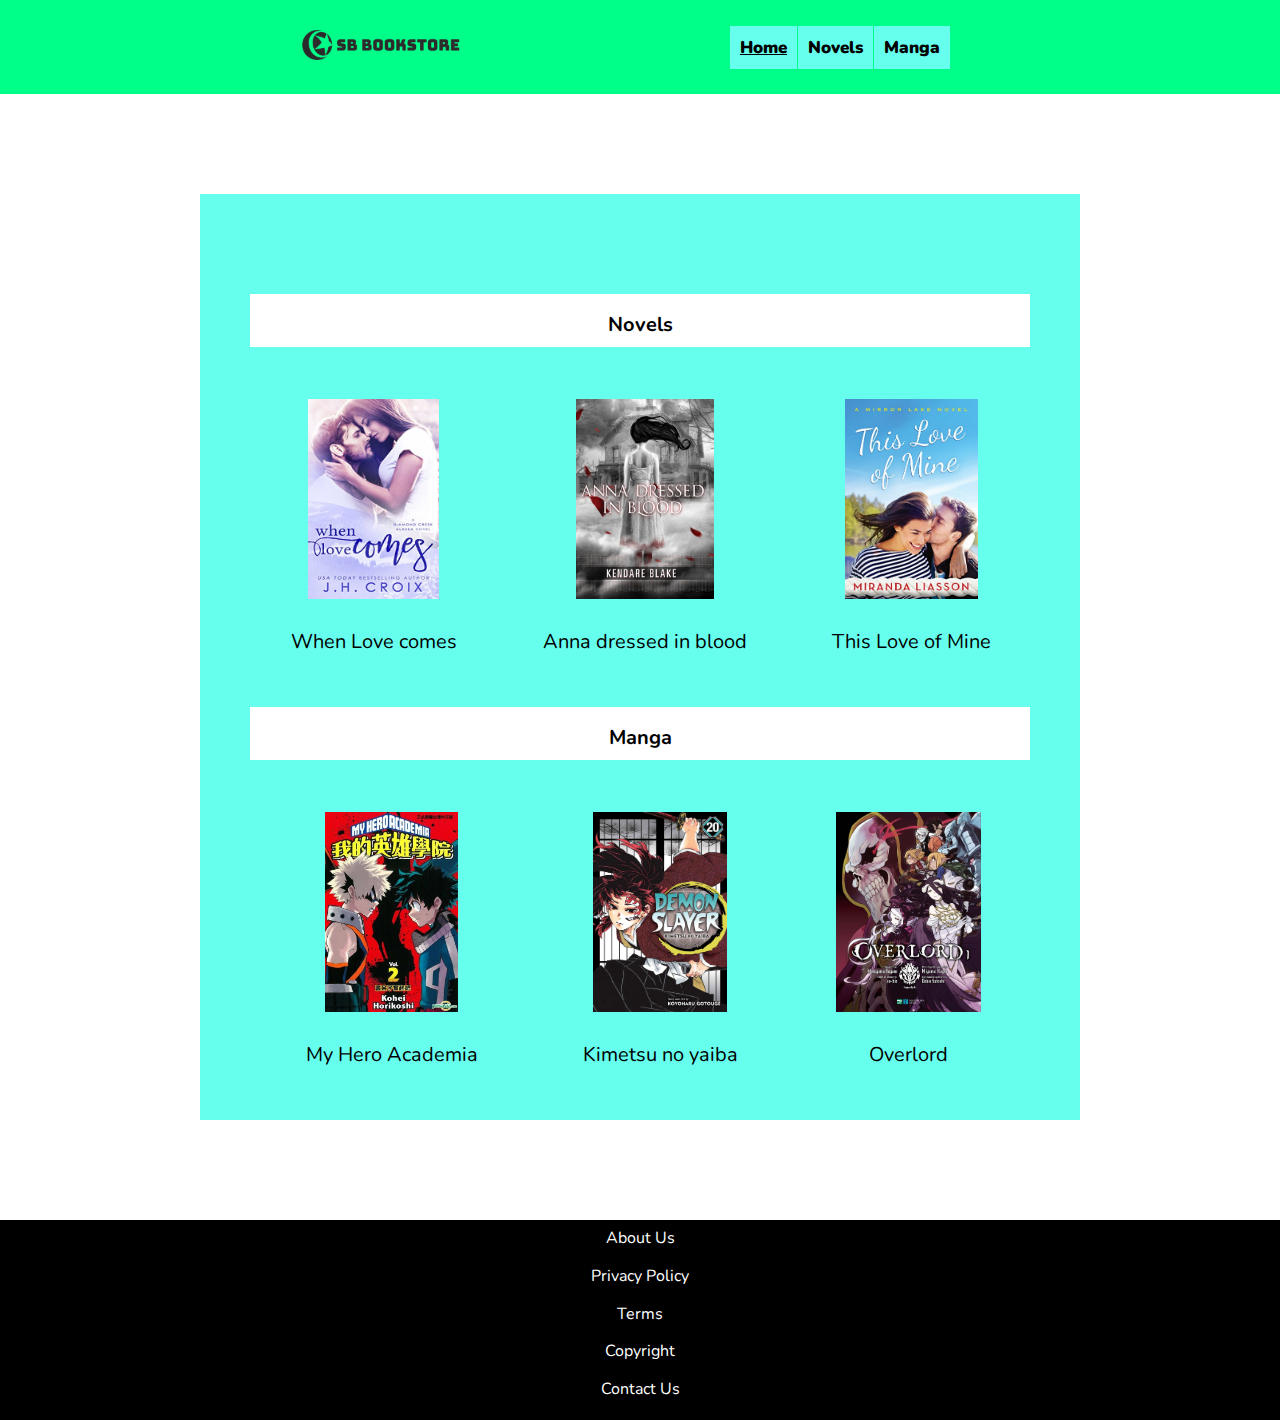
<file: STATIC Web/index.html>
<!DOCTYPE html>
<html lang="en">
<head>
    <meta charset="UTF-8">
    <meta http-equiv="X-UA-Compatible" content="IE=edge">
    <meta name="viewport" content="width=device-width, initial-scale=1.0">
    <link rel="stylesheet" href="home.css">
    <title>SB Bookstore</title>
</head>
<body>
    <header>
        <div class="header container">
            <div class="logo">
                <img src="1658578721524.png" alt="SB Bookstore">
            </div>
            <nav>
                <a href="index.html" class="active">Home</a>
                <a href="novels.html">Novels</a>
                <a href="novels.html">Manga</a>
            </nav>
        </div>
    </header>
    <main>
        <section id="category">
            <div class="cate-row">
                <div class="books">
                    <div class="heading">
                        <h1><a href="novels.html">Novels</a></h1>
                    </div>
                      <table>
                        <tbody>
                          <tr>
                            <td>
                                <a href="bookdetail.html"><img src="When Love comes.jpg" alt="When Love comes"></a>
                            </td>
                            <td>
                                <a href="bookdetail.html"><img src="Anna dressed in blood.webp" alt="Anna dressed in blood"></a>
                            </td>
                            <td>
                                <a href="bookdetail.html"><img src="This Love of Mine.jpg" alt="This Love of Mine"></a>
                            </td>
                          </tr>
                          <tr>
                            <td><a href="bookdetail.html">When Love comes</a></td>
                            <td><a href="bookdetail.html">Anna dressed in blood</a></td>
                            <td><a href="bookdetail.html">This Love of Mine</a></td>
                          </tr>
                        </tbody>
                      </table>
                <div class="heading">
                    <h1><a href="novels.html">Manga</a></h1>
                </div>
                    <table>
                        <tbody>
                          <tr>
                            <td>
                                <a href="bookdetail.html"><img src="My Hero Academia.webp" alt="My Hero Academia"></a>
                            </td>
                            <td>
                                <a href="bookdetail.html"><img src="Kimetsu no yaiba.jpg" alt="Kimetsu no yaiba"></a>
                            </td>
                            <td>
                                <a href="bookdetail.html"><img src="Overlord.jpg" alt="Overlord"></a>
                            </td>
                          </tr>
                          <tr>
                            <td><a href="bookdetail.html">My Hero Academia</a></td>
                            <td><a href="bookdetail.html">Kimetsu no yaiba</a></td>
                            <td><a href="bookdetail.html">Overlord</a></td>
                          </tr>
                        </tbody>
                    </table>
                </div>
            </div>
        </section>
    </main>
    <footer>
        <div class="footer container">
            <nav>
                <a href="#">About Us</a>
                <a href="#">Privacy Policy</a>
                <a href="#">Terms</a>
                <a href="#">Copyright</a>
                <a href="contact.html">Contact Us</a>
            </nav>
        </div>
    </footer>
</body>
</html>
</file>
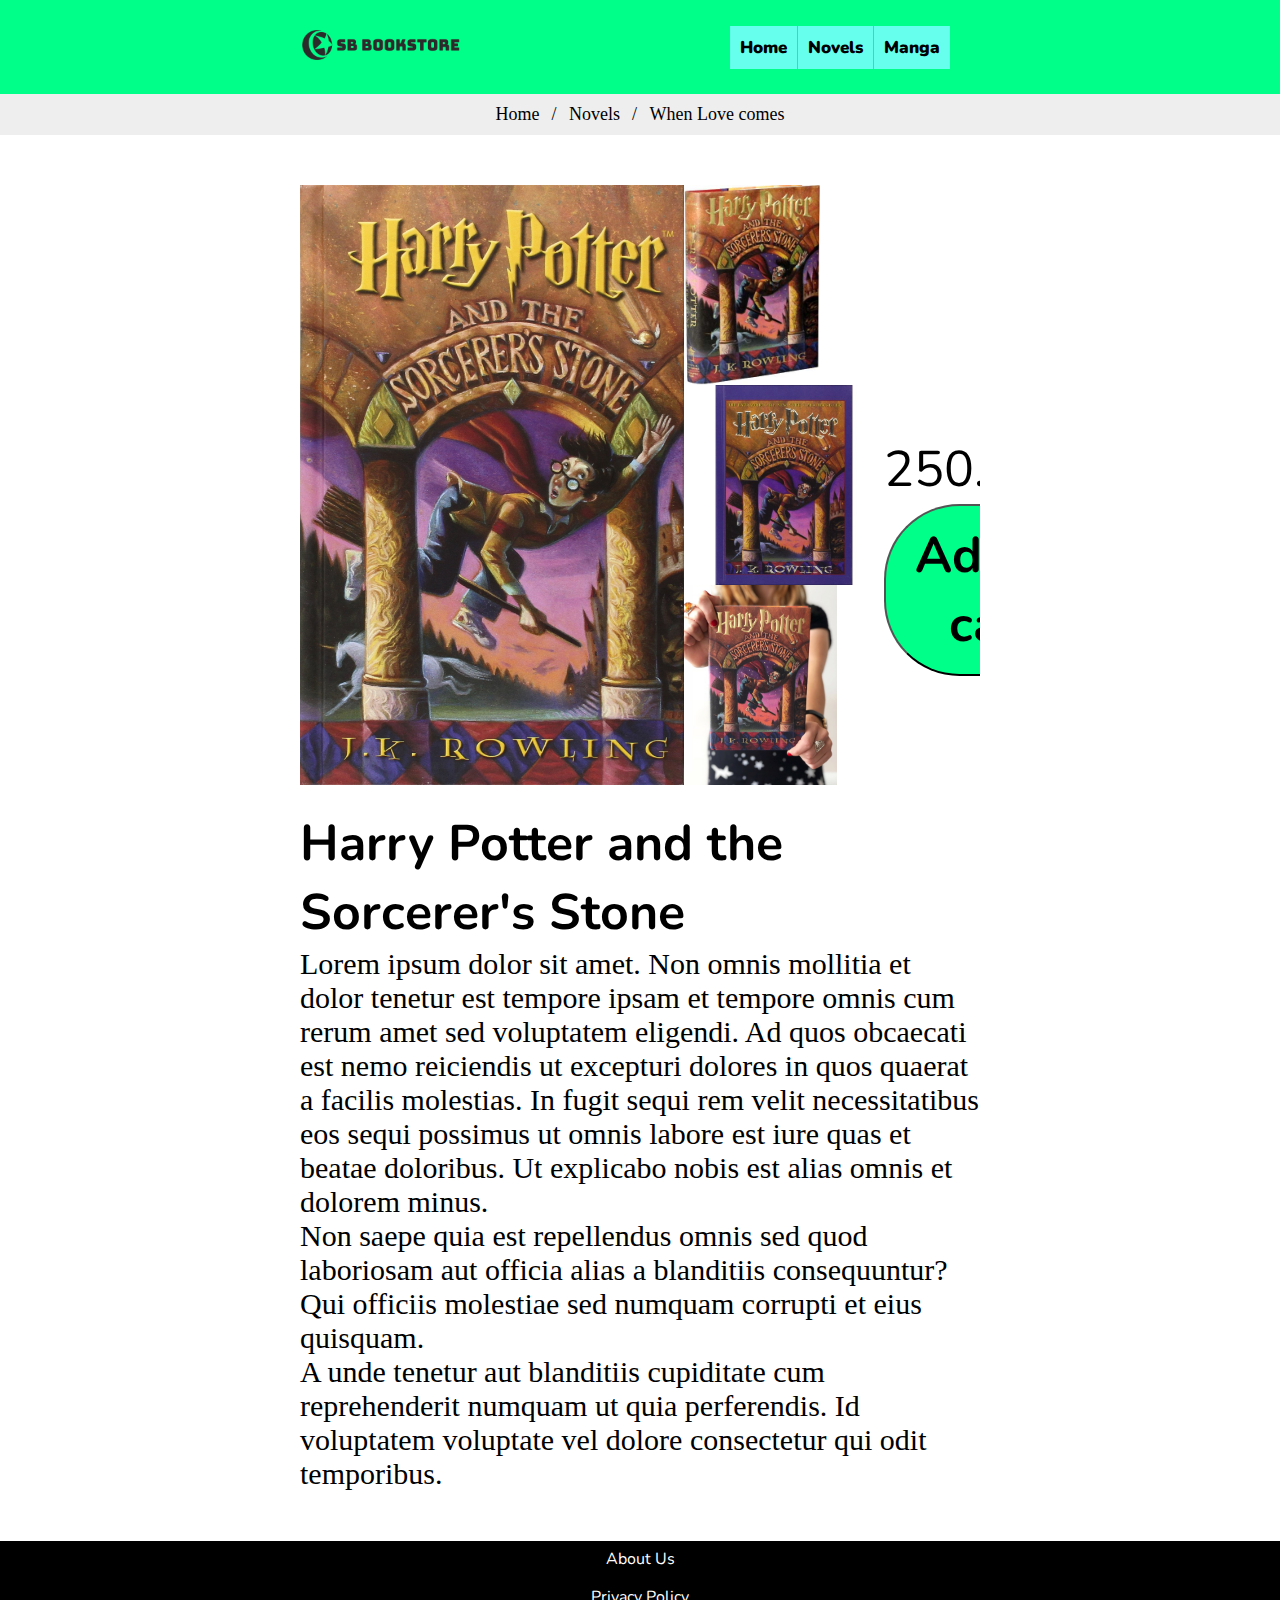
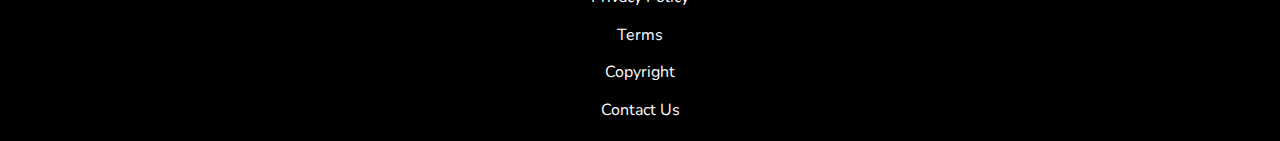
<file: STATIC Web/bookdetail.html>
<!DOCTYPE html>
<html lang="en">
<head>
    <meta charset="UTF-8">
    <meta http-equiv="X-UA-Compatible" content="IE=edge">
    <meta name="viewport" content="width=device-width, initial-scale=1.0">
    <link rel="stylesheet" href="bookdetail.css">
    <title>SB Bookstore</title>
</head>
<body>
    <header>
        <div class="header container">
            <div class="logo">
                <img src="1658578721524.png" alt="SB Bookstore">
            </div>
            <nav>
                <a href="index.html">Home</a>
                <a href="novels.html">Novels</a>
                <a href="novels.html">Manga</a>
            </nav>
        </div>
    </header>
    <main>
        <div class="breadnav">
          <ul class="breadcrumb">
            <li><a href="home.html">Home</a></li>
            <li><a href="novels.html">Novels</a></li>
            <li>When Love comes</li>
          </ul>
        </div>
        <div class="detail">
            <div class="all-img">
                <div class="big-img">
                    <img src="book1.jpg" alt="Harry Potter">
                </div>
                <div class="small-img">
                    <img src="book2.jpg" alt="Harry Potter">
                    <img src="book3.jpeg" alt="Harry Potter">
                    <img src="book4.jpg" alt="Harry Potter">
                </div>
                <div class="price">
                    <p>250.000đ</p>
                    <button type="button" id="button">Add to cart</button>
                </div>
            </div>
            <div class="info">
                <h1>Harry Potter and the Sorcerer's Stone</h1>
                <p>Lorem ipsum dolor sit amet. Non omnis mollitia et dolor tenetur est tempore ipsam et tempore omnis cum rerum amet sed voluptatem eligendi. Ad quos obcaecati est nemo reiciendis ut excepturi dolores in quos quaerat a facilis molestias. In fugit sequi rem velit necessitatibus eos sequi possimus ut omnis labore est iure quas et beatae doloribus. Ut explicabo nobis est alias omnis et dolorem minus.<br>

                    Non saepe quia est repellendus omnis sed quod laboriosam aut officia alias a blanditiis consequuntur? Qui officiis molestiae sed numquam corrupti et eius quisquam.<br>
                    
                    A unde tenetur aut blanditiis cupiditate cum reprehenderit numquam ut quia perferendis. Id voluptatem voluptate vel dolore consectetur qui odit temporibus.</p>
            </div>
        </div>
    </main>
    <footer>
        <div class="footer container">
            <nav>
                <a href="#">About Us</a>
                <a href="#">Privacy Policy</a>
                <a href="#">Terms</a>
                <a href="#">Copyright</a>
                <a href="contact.html">Contact Us</a>
            </nav>
        </div>
    </footer>
</body>
</html>
</file>
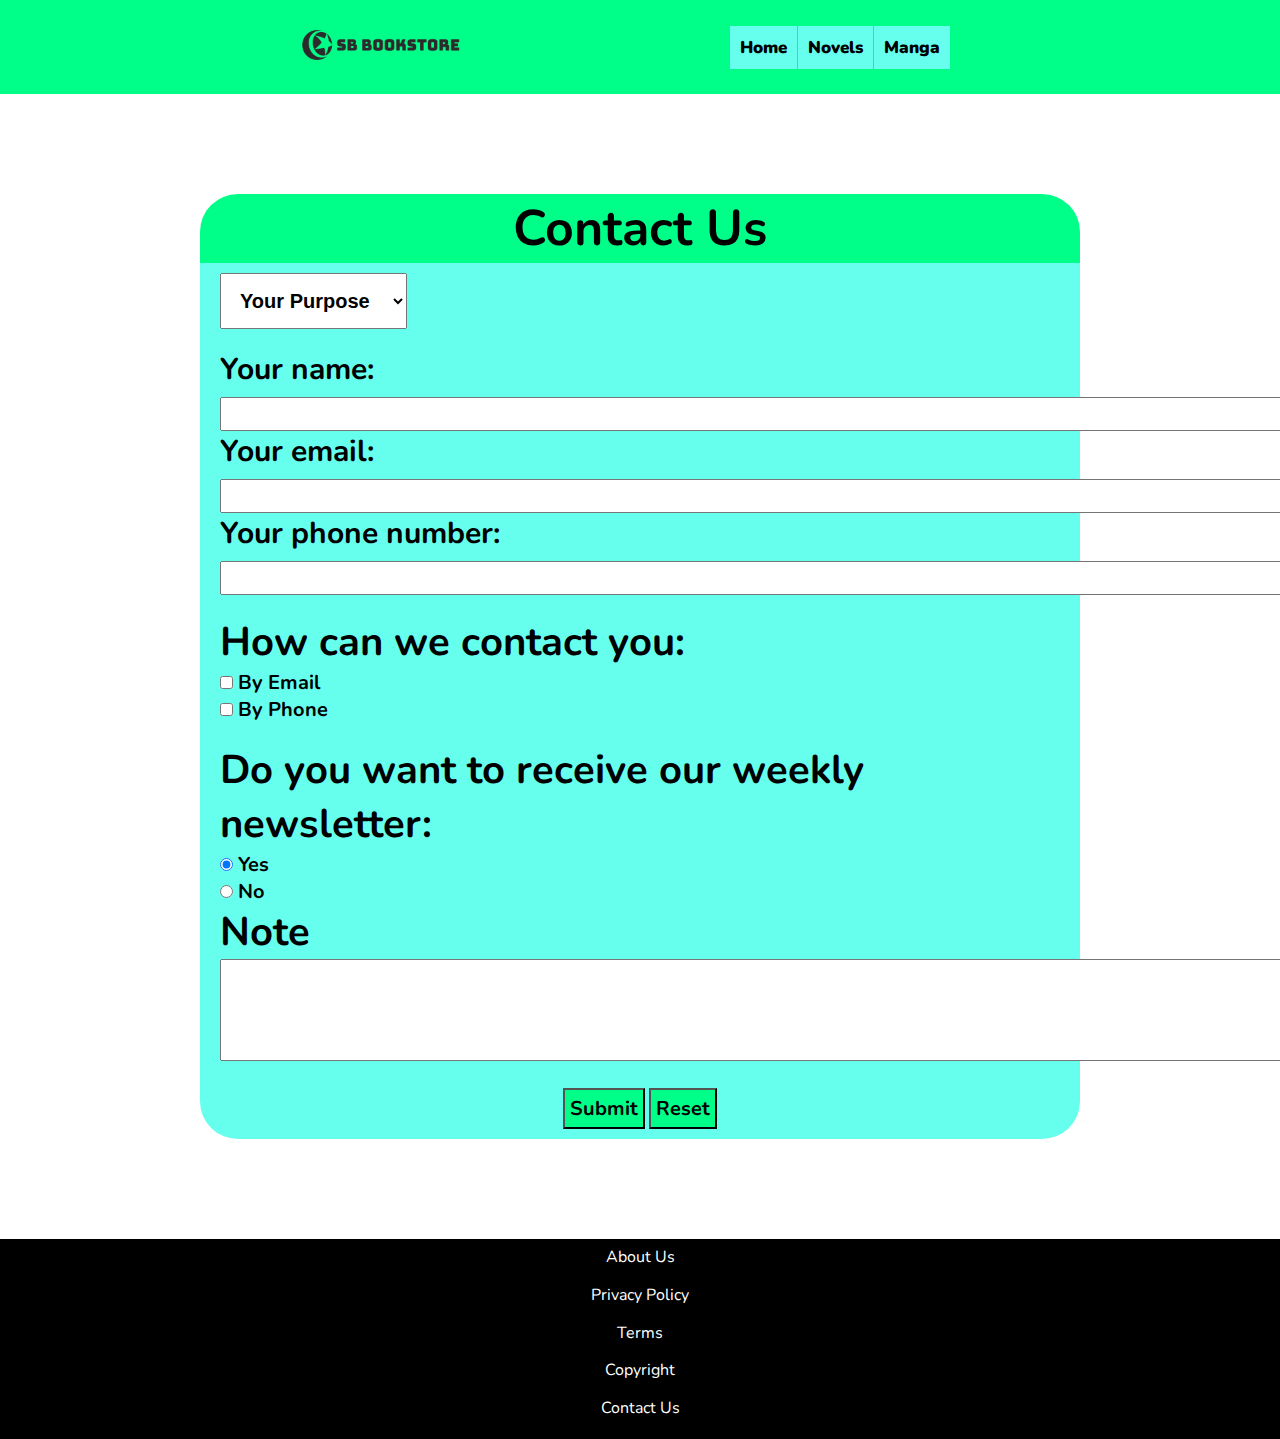
<file: STATIC Web/contact.html>
<!DOCTYPE html>
<html lang="en">
<head>
    <meta charset="UTF-8">
    <meta http-equiv="X-UA-Compatible" content="IE=edge">
    <meta name="viewport" content="width=device-width, initial-scale=1.0">
    <link rel="stylesheet" href="contact.css">
    <title>SB Bookstore</title>
</head>
<body>
    <header>
        <div class="header container">
            <div class="logo">
                <img src="1658578721524.png" alt="SB Bookstore">
            </div>
            <nav>
                <a href="index.html">Home</a>
                <a href="novels.html">Novels</a>
                <a href="novels.html">Manga</a>
            </nav>
        </div>
    </header>
    <main>
        <section id="contact">
            <div class="heading">Contact Us</div>
            <div class="form">
              <form>
                <div class="dropdown">
                    <select name='purpose' id="purpose">
                        <option value='' selected>Your Purpose</option>
                        <option value='' class="choice">Selling Books</option>
                        <option value='' class="choice">Buying Books</option>
                    </select>
                </div>
                <div class="formfill">
                    <label for="name">Your name:</label><br>
                    <input type="text" id="name" name="name"><br>
                    <label for="email">Your email:</label><br>
                    <input type="email" id="email" name="email"><br>
                    <label for="phone">Your phone number:</label><br>
                    <input type="tel" id="phone" name="phone"><br>
                </div>
                <div class="checkbox">
                    <h1>How can we contact you:</h1>
                    <input type="checkbox" id="choice1" name="choice1" value="Email">
                    <label for="choice1"> By Email</label><br>
                    <input type="checkbox" id="choice2" name="choice2" value="Phone">
                    <label for="choice2"> By Phone</label><br>
                </div>
                <div class="radio">
                    <h1>Do you want to receive our weekly newsletter:</h1>
                    <input type="radio" id="yes" name="choice1" value="Yes" checked>
                    <label for="yes">Yes</label><br>
                    <input type="radio" id="no" name="choice2" value="No">
                    <label for="No">No</label><br>
                    <h1>Note</h1>
                    <textarea id="message"></textarea>
                </div>
                <div class="button">
                    <input type="submit" id="submit" value="Submit">
                    <input type="reset" id="reset" value="Reset">
                </div>
              </form>   
            </div>
        </section>
    </main>
    <footer>
        <div class="footer container">
            <nav>
                <a href="#">About Us</a>
                <a href="#">Privacy Policy</a>
                <a href="#">Terms</a>
                <a href="#">Copyright</a>
                <a href="contact.html" class="active">Contact Us</a>
            </nav>
        </div>
    </footer>
</body>
</html>
</file>
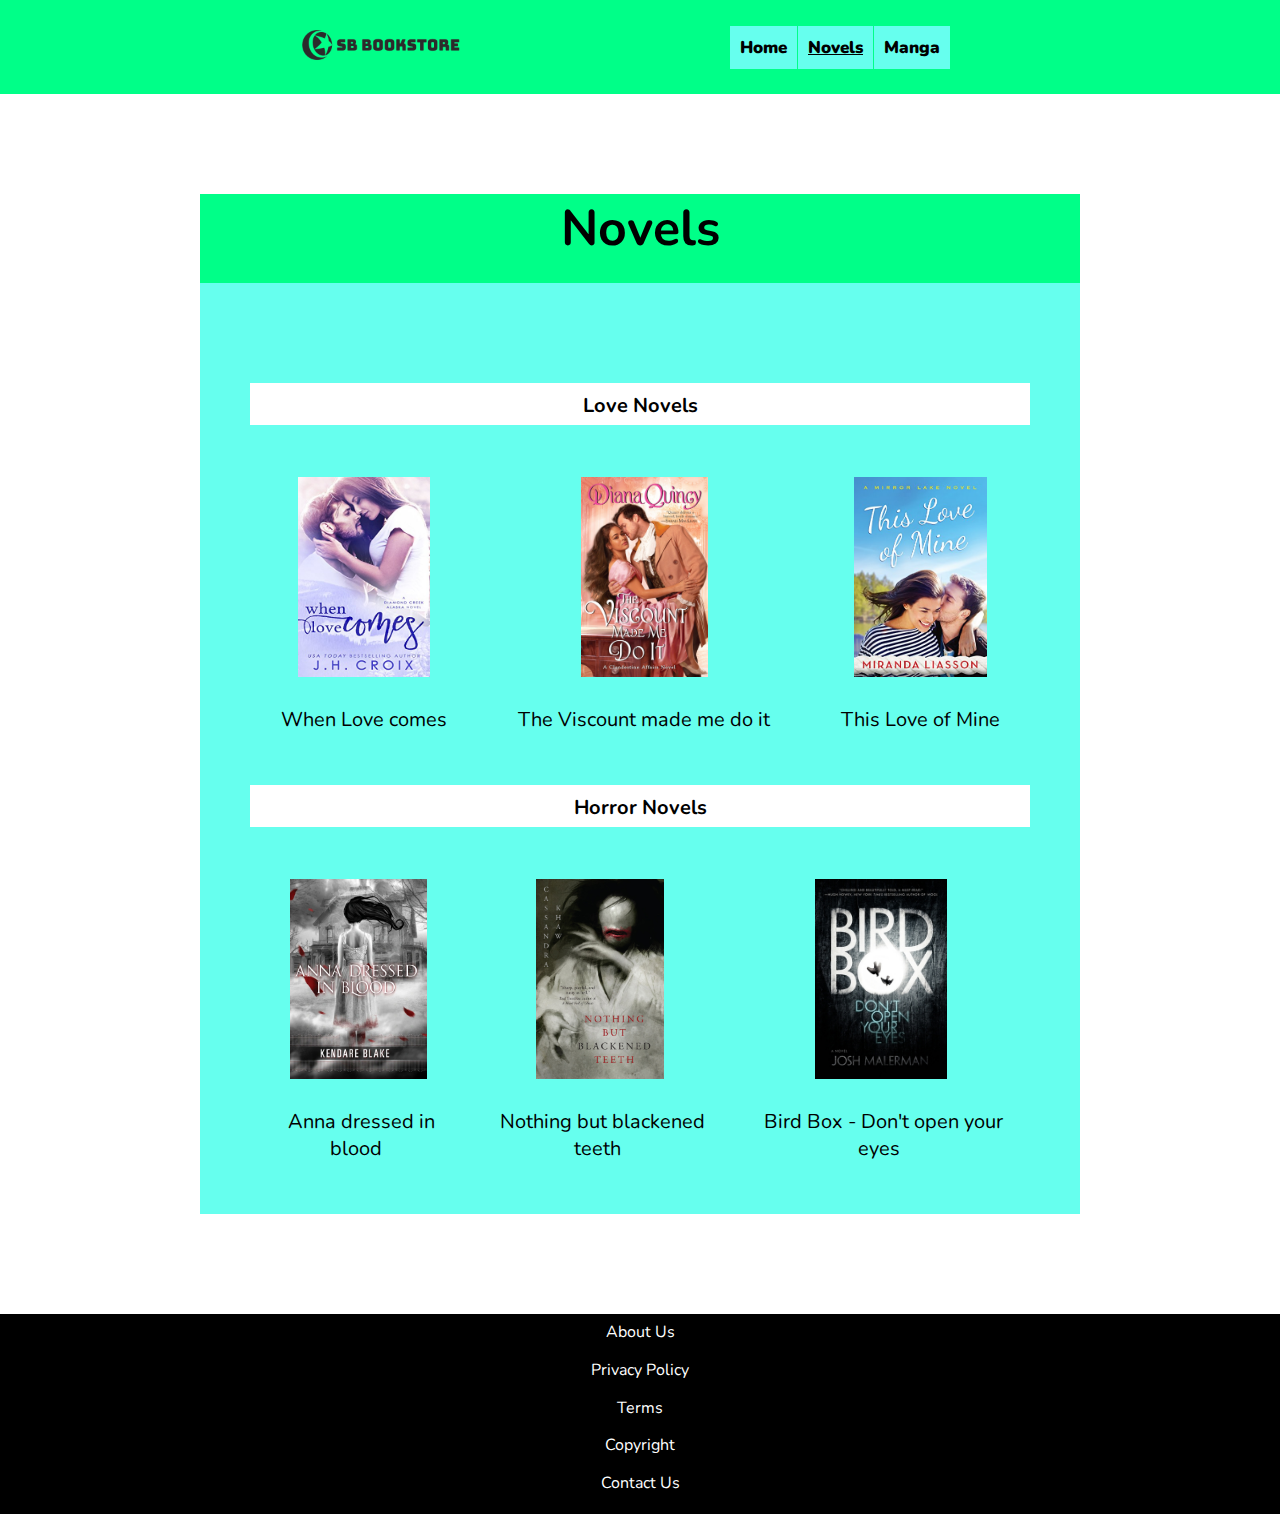
<file: STATIC Web/novels.html>
<!DOCTYPE html>
<html lang="en">
<head>
    <meta charset="UTF-8">
    <meta http-equiv="X-UA-Compatible" content="IE=edge">
    <meta name="viewport" content="width=device-width, initial-scale=1.0">
    <link rel="stylesheet" href="novels.css">
    <title>SB Bookstore</title>
</head>
<body>
    <header>
        <div class="header container">
            <div class="logo">
                <img src="1658578721524.png" alt="SB Bookstore">
            </div>
            <nav>
                <a href="index.html">Home</a>
                <a href="novels.html" class="active">Novels</a>
                <a href="novels.html">Manga</a>
            </nav>
        </div>
    </header>
    <main>
        <section id="category">
            <h1>Novels</h1>
            <div class="cate-row">
              <div class="books">
                <div class="heading">
                    <h2><a href="#">Love Novels</a></h2>
                </div>
                    <table>
                        <tbody>
                          <tr>
                            <td>
                                <a href="bookdetail.html"><img src="When Love comes.jpg" alt="When Love comes"></a>
                            </td>
                            <td>
                                <a href="bookdetail.html"><img src="The Viscount made me do it.jpg" alt="The Viscount made me do it"></a>
                            </td>
                            <td>
                                <a href="bookdetail.html"><img src="This Love of Mine.jpg" alt="This Love of Mine"></a>
                            </td>
                          </tr>
                          <tr>
                            <td><a href="bookdetail.html">When Love comes</a></td>
                            <td><a href="bookdetail.html">The Viscount made me do it</a></td>
                            <td><a href="bookdetail.html">This Love of Mine</a></td>
                          </tr>
                        </tbody>
                    </table>
                <div class="heading">
                    <h2><a href="#">Horror Novels</a></h2>
                </div>
                    <table>
                        <tbody>
                          <tr>
                            <td>
                                <a href="bookdetail.html"><img src="Anna dressed in blood.webp" alt="Anna dressed in blood"></a>
                            </td>
                            <td>
                                <a href="bookdetail.html"><img src="Nothing but blackened teeth.jpeg" alt="Nothing but blackened teeth"></a>
                            </td>
                            <td>
                                <a href="bookdetail.html"><img src="Bird Box - Don't open your eyes.jpg" alt="Bird Box - Don't open your eyes"></a>
                            </td>
                          </tr>
                          <tr>
                            <td><a href="bookdetail.html">Anna dressed in blood</a></td>
                            <td><a href="bookdetail.html">Nothing but blackened teeth</a></td>
                            <td><a href="bookdetail.html">Bird Box - Don't open your eyes</a></td>
                          </tr>
                        </tbody>
                    </table>
              </div>
            </div>
        </section>
    </main>
    <footer>
        <div class="footer container">
            <nav>
                <a href="#">About Us</a>
                <a href="#">Privacy Policy</a>
                <a href="#">Terms</a>
                <a href="#">Copyright</a>
                <a href="contact.html">Contact Us</a>
            </nav>
        </div>
    </footer>
</body>
</html>
</file>
<file: STATIC Web/home.css>
@import url('https://fonts.googleapis.com/css2?family=Nunito:wght@500&display=swap');
* {
    margin: 0;
    padding: 0;
}

h1 {
    font-family: 'Nunito', sans-serif;
}

a {
    text-decoration: none;
}

header .container {
    display: flex;
    width: auto;
    justify-content: space-between;
    padding-left: 50px;
    padding-right: 50px;
    background-color: #00ff88;
    min-height: 8vh;
    align-items:center ;
}


header .logo img {
    height: 90px;
    align-items: center;
    padding-left: 250px;
}

header nav {
    display: flex;
    width: 100%;
    max-width: 500px;
}

header nav a {
    font-size: 17px;
    color: black;
    font-family: 'Nunito', sans-serif;
    font-weight: 1000;
    background-color: #66ffee;
    padding: 10px;
    border-right: 1px solid #00ff88;
}

header nav a:hover {
    color: white;
    background-color: black;
}

header nav .active {
    text-decoration: underline;
}

main {
    margin-top: 100px;
}

#category {
    text-align: center;
    align-items: center;
    justify-content: center;
    margin-left: 200px;
    margin-right: 200px;
}

#category .cate-row {
    background-color: #66ffee;
    margin-bottom: 100px;
    padding: 50px;
}

#category .heading {
    padding-bottom: 50px;
    padding-top: 50px;
}

#category .heading h1 {
    color: black;
    text-align: center;
    background-color: white;
    padding: 5px;
    font-family: 'Nunito', sans-serif;
}

#category table {
    width: 100%;
}

#category .books img {
    height: 200px;
    padding-bottom: 20px;
}

#category .books a {
    font-family: 'Nunito', sans-serif;
    color: black;
    font-size: 20px;
    border-radius: 2cm;
    padding: 5px;
}

footer {
    background-color: black;
    height: 200px;
    text-align: center;
    align-items: center;
}

footer nav a {
    color: white;
    font-family: 'Nunito', sans-serif;
    display: block;
    line-height: 1cm;
    text-decoration: none;
}

footer nav a:hover {
    background-color: grey;
    color: white;
    text-decoration: underline;
}

@media only screen and (max-width: 960px) {
    header .logo img {
        height: 90px;
        align-items: center;
        padding-left: 65px;
    }

    header nav {
        width: 100%;
        background:#00ff88;
        position: absolute;
        top: 75px;
        right:0;
        z-index:2;
        justify-content: center;
        display: block;
    }

    header nav a {
        display:block;
        margin-top: 10px;
        margin-bottom: 10px;
        text-align: center;
    }

    main {
        margin-top: 100px;
        height: 555px;
    }

    #category {
        text-align: center;
        align-items: center;
        justify-content: center;
        margin-left: 0px;
        margin-right: 0px;
    }

    #category .cate-row {
        background-color: #66ffee;
        padding: 50px;
    }
    
    #category table {
        width: 100%;
    }
    
    #category .books img {
        height: 100px;
        padding-bottom: 20px;
    }
    
    #category .books a {
        font-family: 'Nunito', sans-serif;
        color: black;
        font-size: 10px;
        border-radius: 2cm;
        padding: 5px;
    }

    #category .heading {
        padding-bottom: 20px;
        padding-top: 20px;
    }
    
    #category .heading h1 a {
        color: black;
        text-align: center;
        background-color: white;
        padding: 5px;
        font-family: 'Nunito', sans-serif;
        font-size: 20px;
    }
    
    footer {
        background-color: black;
        height: 200px;
        text-align: center;
        align-items: center;
    }
}
</file>
<file: STATIC Web/bookdetail.css>
@import url('https://fonts.googleapis.com/css2?family=Nunito:wght@500&display=swap');
* {
    margin: 0;
    padding: 0;
}

h1 {
    font-family: 'Nunito', sans-serif;
}

a {
    text-decoration: none;
}

header .container {
    display: flex;
    width: auto;
    justify-content: space-between;
    padding-left: 50px;
    padding-right: 50px;
    background-color: #00ff88;
    min-height: 8vh;
    align-items:center ;
}


header .logo img {
    height: 90px;
    align-items: center;
    padding-left: 250px;
}

header nav {
    display: flex;
    width: 100%;
    max-width: 500px;
}

header nav a {
    font-size: 17px;
    color: black;
    font-family: 'Nunito', sans-serif;
    font-weight: 1000;
    background-color: #66ffee;
    padding: 10px;
    border-right: 1px solid #00ff88;
}

header nav a:hover {
    color: white;
    background-color: black;
}

header nav .active {
    text-decoration: underline;
}

.detail {
    padding: 50px;
    margin-left: 250px;
    margin-right: 250px;
}

ul.breadcrumb {
    padding: 10px 16px;
    list-style: none;
    background-color: #eee;
    text-align: center;
}

ul.breadcrumb li {
    display: inline;
    font-size: 18px;
}

ul.breadcrumb li+li:before {
    padding: 8px;
    color: black;
    content: "/\00a0";
}

ul.breadcrumb li a {
    color: black;
    text-decoration: none;
}

ul.breadcrumb li a:hover {
    color: #66ffee;
    text-decoration: underline;
}

.detail .all-img {
    overflow: hidden;
    display: grid;
    justify-content: space-between;
    grid-template-columns: repeat(3, 1fr);
}

.detail .big-img img {
    height: 600px;
}

.detail .small-img {
    align-items: center;
    text-align: center;
    width: 100%;
}

.detail .small-img img {
    display: block;
    height: 200px;
}

.price {
    font-family: 'Nunito', sans-serif;
    font-size: 50px;
    padding-top: 250px;
    text-align: center;
}

.price #button {
    font-family: 'Nunito', sans-serif;
    font-size: 50px;
    font-weight: bold;
    background-color: #00ff88;
    padding: 15px;
    border-radius: 2cm;
}

.info {
    padding-top: 20px;
}

.info h1 {
    font-family: 'Nunito', sans-serif;
    font-size: 50px;
    font-weight: bolder;
}

.info p {
    font-size: 30px;
}

footer {
    background-color: black;
    height: 200px;
    text-align: center;
    align-items: center;
}

footer nav a {
    color: white;
    font-family: 'Nunito', sans-serif;
    display: block;
    line-height: 1cm;
    text-decoration: none;
}

footer nav a:hover {
    background-color: grey;
    color: white;
    text-decoration: underline;
}

@media only screen and (max-width: 960px) {
    header .logo img {
        height: 90px;
        align-items: center;
        padding-left: 65px;
    }

    header nav {
        width: 100%;
        background:#00ff88;
        position: absolute;
        top: 75px;
        right:0;
        z-index:2;
        justify-content: center;
        display: block;
    }

    header nav a {
        display:block;
        margin-top: 10px;
        margin-bottom: 10px;
        text-align: center;
    }

    main {
        margin-top: 105px;
        height: 1500px;
    }

    .detail {
        padding: 20px;
        margin-left: 0;
        margin-right: 0;
    }

    ul.breadcrumb {
        padding-top: 55px;
        list-style: none;
        background-color: #eee;
        text-align: center;
        justify-content: center;
    }
    
    ul.breadcrumb li {
        display: inline;
        font-size: 18px;
    }

    .detail .all-img {
        overflow: hidden;
        display: block;
        justify-content: space-between;
        grid-template-columns: repeat(3, 1fr);
    }

    .detail .big-img img {
        height: 540px;
        align-items: center;
        justify-content: center;
    }

    .detail .small-img {
        align-items: center;
        text-align: center;
        width: 100%;
    }
    
    .detail .small-img img {
        display: inline-block;
        height: 140px;
    }

    .price {
        font-family: 'Nunito', sans-serif;
        font-size: 50px;
        padding-top: 10px;
        text-align: center;
    }
    
    .price #button {
        font-family: 'Nunito', sans-serif;
        font-size: 30px;
        font-weight: bold;
        background-color: #00ff88;
        padding: 10px;
        border-radius: 2cm;
    }
    
    .info {
        padding-top: 20px;
    }
    
    .info h1 {
        font-family: 'Nunito', sans-serif;
        font-size: 30px;
        font-weight: bolder;
    }
    
    .info p {
        font-size: 20px;
    }
    
    footer {
        background-color: black;
        height: 200px;
        text-align: center;
        align-items: center;
    }
}
</file>
<file: STATIC Web/contact.css>
@import url('https://fonts.googleapis.com/css2?family=Nunito:wght@500&display=swap');
* {
    margin: 0;
    padding: 0;
}

h1 {
    font-family: 'Nunito', sans-serif;
}

a {
    text-decoration: none;
}

header .container {
    display: flex;
    width: auto;
    justify-content: space-between;
    padding-left: 50px;
    padding-right: 50px;
    background-color: #00ff88;
    min-height: 8vh;
    align-items:center ;
}


header .logo img {
    height: 90px;
    align-items: center;
    padding-left: 250px;
}

header nav {
    display: flex;
    width: 100%;
    max-width: 500px;
}

header nav a {
    font-size: 17px;
    color: black;
    font-family: 'Nunito', sans-serif;
    font-weight: 1000;
    background-color: #66ffee;
    padding: 10px;
    border-right: 1px solid #00ff88;
}

header nav a:hover {
    color: white;
    background-color: black;
}

header nav .active {
    text-decoration: underline;
}

main {
    margin-top: 100px;
}

#contact {
    justify-content: center;
    margin-left: 200px;
    margin-right: 200px;
    padding-bottom: 100px;
}

#contact .heading {
    font-family: 'Nunito', sans-serif;
    font-size: 50px;
    font-weight: bolder;
    background-color: #00ff88;
    text-align: center;
    border-top-left-radius: 1cm;
    border-top-right-radius: 1cm;
}

#contact .form {
    background-color: #66ffee;
    border-bottom-left-radius: 1cm;
    border-bottom-right-radius: 1cm;
}

#contact .dropdown {
    padding: 10px;
    padding-left: 20px;
}

#contact #purpose {
    padding: 15px;
    font-size: 20px;
    font-weight: bold;
}

#contact .dropdown .choice {
    background-color: #66ffee;
    font-weight: bold;
}

#contact .dropdown option {
    font-family: 'Nunito', sans-serif;
    font-size: 20px;
}

#contact .formfill {
    padding: 10px;
    padding-left: 20px;
    font-family: 'Nunito', sans-serif;
    font-size: 30px;
    font-weight: bolder;
}

.formfill #name {
    height: 30px;
    width: 1455px;
    font-family: 'Nunito', sans-serif;
    font-size: 20px;
}

.formfill #email {
    height: 30px;
    width: 1455px;
    font-family: 'Nunito', sans-serif;
    font-size: 20px;
}

.formfill #phone {
    height: 30px;
    width: 1455px;
    font-family: 'Nunito', sans-serif;
    font-size: 20px;
}

#contact .checkbox {
    padding: 10px;
    padding-left: 20px;
    font-family: 'Nunito', sans-serif;
    font-size: 20px;
    font-weight: bolder;
}

#contact .radio {
    padding: 10px;
    padding-left: 20px;
    font-family: 'Nunito', sans-serif;
    font-size: 20px;
    font-weight: bolder;
}

#message {
    height: 100px;
    width: 1455px;
    font-family: 'Nunito', sans-serif;
    font-size: 20px;
}

#contact .button {
    text-align: center;
    align-items: center;
    justify-content: center;
    padding: 10px;
}

#contact #submit {
    font-family: 'Nunito', sans-serif;
    font-size: 20px;
    font-weight: bold;
    background-color: #00ff88;
    padding: 5px;
}

#contact #reset {
    font-family: 'Nunito', sans-serif;
    font-size: 20px;
    font-weight: bold;
    background-color: #00ff88;
    padding: 5px;
}


footer {
    background-color: black;
    height: 200px;
    text-align: center;
    align-items: center;
}

footer nav a {
    color: white;
    font-family: 'Nunito', sans-serif;
    display: block;
    line-height: 1cm;
    text-decoration: none;
}

footer nav a:hover {
    background-color: grey;
    color: white;
    text-decoration: underline;
}

@media only screen and (max-width: 960px) {
    header .logo img {
        height: 90px;
        align-items: center;
        padding-left: 65px;
    }

    header nav {
        width: 100%;
        background:#00ff88;
        position: absolute;
        top: 75px;
        right:0;
        z-index:2;
        justify-content: center;
        display: block;
    }

    header nav a {
        display:block;
        margin-top: 10px;
        margin-bottom: 10px;
        text-align: center;
    }

    main {
        margin-top: 100px;
        height: 800px;
    }

    #contact {
        justify-content: center;
        margin-left: 0px;
        margin-right: 0px;
        padding-top: 70px;
    }
    
    #contact .heading {
        font-family: 'Nunito', sans-serif;
        font-size: 30px;
        font-weight: bolder;
        background-color: #00ff88;
        text-align: center;
        border-top-left-radius: 1cm;
        border-top-right-radius: 1cm;
    }

    #contact .formfill {
        padding: 5px;
        padding-left: 20px;
        font-family: 'Nunito', sans-serif;
        font-size: 20px;
        font-weight: bolder;
    }
    
    .formfill #name {
        height: 25px;
        width: 350px;
        font-family: 'Nunito', sans-serif;
        font-size: 15px;
    }
    
    .formfill #email {
        height: 25px;
        width: 350px;
        font-family: 'Nunito', sans-serif;
        font-size: 15px;
    }
    
    .formfill #phone {
        height: 25px;
        width: 350px;
        font-family: 'Nunito', sans-serif;
        font-size: 15px;
    }

    #contact .checkbox {
        padding: 5px;
        padding-left: 20px;
        font-family: 'Nunito', sans-serif;
        font-size: 20px;
        font-weight: bolder;
    }

    #contact h1 {
        font-size: 20px;
    }
    
    #contact .radio {
        padding: 5px;
        padding-left: 20px;
        font-family: 'Nunito', sans-serif;
        font-size: 20px;
        font-weight: bolder;
    }

    #message {
        height: 100px;
        width: 350px;
        font-family: 'Nunito', sans-serif;
        font-size: 15px;
    }


    
    footer {
        background-color: black;
        height: 200px;
        text-align: center;
        align-items: center;
    }
}
</file>
<file: STATIC Web/novels.css>
@import url('https://fonts.googleapis.com/css2?family=Nunito:wght@500&display=swap');
* {
    margin: 0;
    padding: 0;
}

h1 {
    font-family: 'Nunito', sans-serif;
}

a {
    text-decoration: none;
}

header .container {
    display: flex;
    width: auto;
    justify-content: space-between;
    padding-left: 50px;
    padding-right: 50px;
    background-color: #00ff88;
    min-height: 8vh;
    align-items:center ;
}


header .logo img {
    height: 90px;
    align-items: center;
    padding-left: 250px;
}

header nav {
    display: flex;
    width: 100%;
    max-width: 500px;
}

header nav a {
    font-size: 17px;
    color: black;
    font-family: 'Nunito', sans-serif;
    font-weight: 1000;
    background-color: #66ffee;
    padding: 10px;
    border-right: 1px solid #00ff88;
}

header nav a:hover {
    color: white;
    background-color: black;
}

header nav .active {
    text-decoration: underline;
}


main {
    margin-top: 100px;
}

#category {
    text-align: center;
    align-items: center;
    justify-content: center;
    margin-left: 200px;
    margin-right: 200px;
}

#category h1 {
    font-family: 'Nunito', sans-serif;
    font-size: 50px;
    color: black;
    background-color: #00ff88;
    padding-bottom: 20px;
}

#category .cate-row {
    background-color: #66ffee;
    margin-bottom: 100px;
    padding: 50px;
}

#category .heading {
    padding-bottom: 50px;
    padding-top: 50px;
}

#category .heading h2 {
    color: black;
    text-align: center;
    background-color: white;
    padding: 5px;
    font-family: 'Nunito', sans-serif;
}

#category table {
    width: 100%;
}

#category .books img {
    height: 200px;
    padding-bottom: 20px;
}

#category .books a {
    font-family: 'Nunito', sans-serif;
    color: black;
    font-size: 20px;
    border-radius: 2cm;
    padding: 5px;
}

footer {
    background-color: black;
    height: 200px;
    text-align: center;
    align-items: center;
}

footer nav a {
    color: white;
    font-family: 'Nunito', sans-serif;
    display: block;
    line-height: 1cm;
    text-decoration: none;
}

footer nav a:hover {
    background-color: grey;
    color: white;
    text-decoration: underline;
}


@media only screen and (max-width: 960px) {
    header .logo img {
        height: 90px;
        align-items: center;
        padding-left: 65px;
    }

    header nav {
        width: 100%;
        background:#00ff88;
        position: absolute;
        top: 75px;
        right:0;
        z-index:2;
        justify-content: center;
        display: block;
    }

    header nav a {
        display:block;
        margin-top: 10px;
        margin-bottom: 10px;
        text-align: center;
    }

    main {
        margin-top: 100px;
        height: 655px;
    }

    #category {
        text-align: center;
        align-items: center;
        justify-content: center;
        margin-left: 0px;
        margin-right: 0px;
    }

    #category h1 {
        font-family: 'Nunito', sans-serif;
        font-size: 30px;
        color: black;
        background-color: #00ff88;
        padding-top: 60px;
    }

    #category .cate-row {
        background-color: #66ffee;
        padding-top: 10px;
    }
    
    #category table {
        width: 100%;
    }
    
    #category .books img {
        height: 100px;
        padding-bottom: 20px;
    }
    
    #category .books a {
        font-family: 'Nunito', sans-serif;
        color: black;
        font-size: 10px;
        border-radius: 2cm;
        padding: 5px;
    }

    #category .heading {
        padding-bottom: 20px;
        padding-top: 20px;
    }
    
    #category .heading h2 a {
        color: black;
        text-align: center;
        background-color: white;
        padding: 5px;
        font-family: 'Nunito', sans-serif;
        font-size: 20px;
    }
    
    footer {
        background-color: black;
        height: 200px;
        text-align: center;
        align-items: center;
    }
}
</file>
